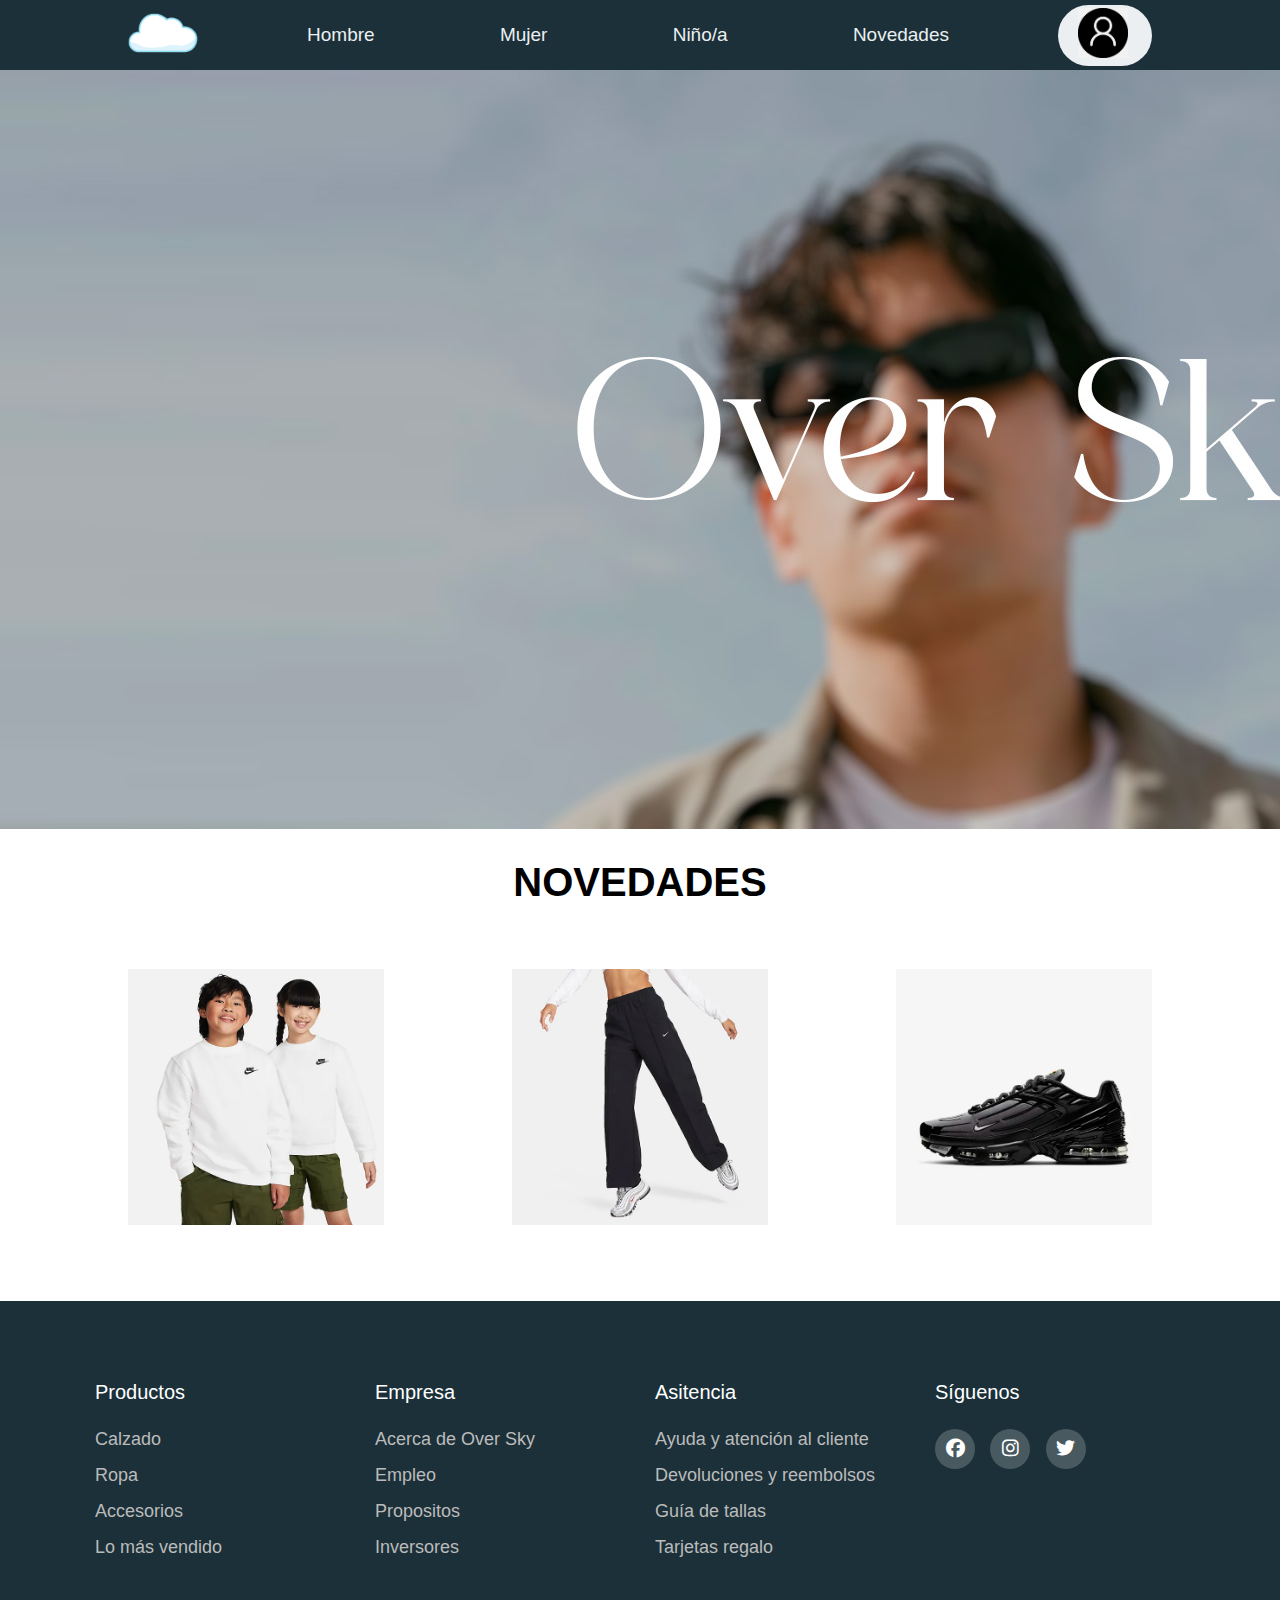
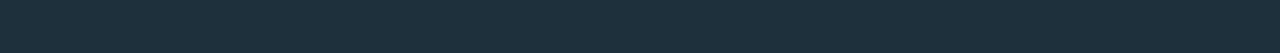
<file: Index/index.html>
<!DOCTYPE html>
<html lang="en">
<head>
    <meta charset="UTF-8">
    <meta name="viewport" content="width=device-width, initial-scale=1.0">
    <link rel="stylesheet" href="../css/estilo.css">
    <link rel="stylesheet" href="https://cdnjs.cloudflare.com/ajax/libs/font-awesome/6.2.1/css/all.min.css">
    <link rel="icon" href="../favicon/FaviconOverSky.png">
    <title>Over Sky ES</title>
</head>
<body>

  <header class="header">
    <div class="logo">
        <a href="../Index/index.html"><img src="../logos/LogoOverSky.png" alt="Logo de la marca"></a>
    </div>
    </div>
    <nav>
       <ul class="nav-links">
            <li><a href="../Index/indexHombre.html">Hombre</a></li>
            <li><a href="../Index/indexMujer.html">Mujer</a></li>
            <li><a href="../Index/indexNiño_a.html">Niño/a</a></li>
            <li><a href="#Novedades">Novedades</a></li>
       </ul>
    </nav>
    <a  class="btn" href="../Index/InicioSesion.html"><img src="../logos/inicio.png"><button></button></a>

    

 





</header>

    
<div class="titulo">
 <img src="../img/Foto1Ropaph.jpg" class="imagen" alt="">

 

</div>
</div>

<div class="novedades" id="Novedades">
  <h1>NOVEDADES</h1>
</div>

<div class="container-items">
<div class="item4">
  <figure>
      <a href="../Index/indexNiño_a.html"><img src="../img/SudaderaNiño_a1.png" class="imagen4" alt="producto"/></a> 
  </figure>
  <div class="info-product">
      
  </div>
</div>

<div class="item5">
  <figure>
       <a href="../Index/indexMujer.html"><img src="../img/PantalonMujer2.png" class="imagen5" alt="producto"/></a>
  </figure>
  <div class="info-product">
      
  </div>
</div>

<div class="item6">
  <figure>
      <a href="../Index/indexHombre.html"><img   src="../img/Zapas3.png" class="imagen6" alt="producto"/></a>
  </figure>
  <div class="info-product">
     
  </div>
</div>



</div>



 <footer class="footer">

    <div class="container">

        <div class="footer-row">

          <div class="footer-links">
            <h4>Productos</h4>
            <ul>
                <li><a href="#">Calzado</a></li>
                <li><a href="#">Ropa</a></li>
                <li><a href="#">Accesorios</a></li>
                <li><a href="#">Lo más vendido</a></li>

            </ul>
          </div>

          <div class="footer-links">
            <h4>Empresa</h4>
            <ul>
                <li><a href="#">Acerca de Over Sky</a></li>
                <li><a href="#">Empleo</a></li>
                <li><a href="#">Propositos</a></li>
                <li><a href="#">Inversores</a></li>
            </ul>
          </div>

          <div class="footer-links">
            <h4>Asitencia</h4>
            <ul>
                <li><a href="#">Ayuda y atención al cliente</a></li>
                <li><a href="#">Devoluciones y reembolsos</a></li>
                <li><a href="#">Guía de tallas</a></li>
                <li><a href="#">Tarjetas regalo</a></li>
            </ul>
          </div>

          <div class="footer-links">
            <h4>Síguenos</h4>
            <div class="social-link">
                <a href="#"><i class="fab fa-facebook"></i></a>
                <a href="#"><i class="fab fa-instagram"></i></a>
                <a href="#"><i class="fab fa-twitter"></i></a>
            </div>
          </div>



        </div>

    </div>
 </footer>

<script src="../js/script.js"></script>
 



    
    
</body>
</html>
</file>
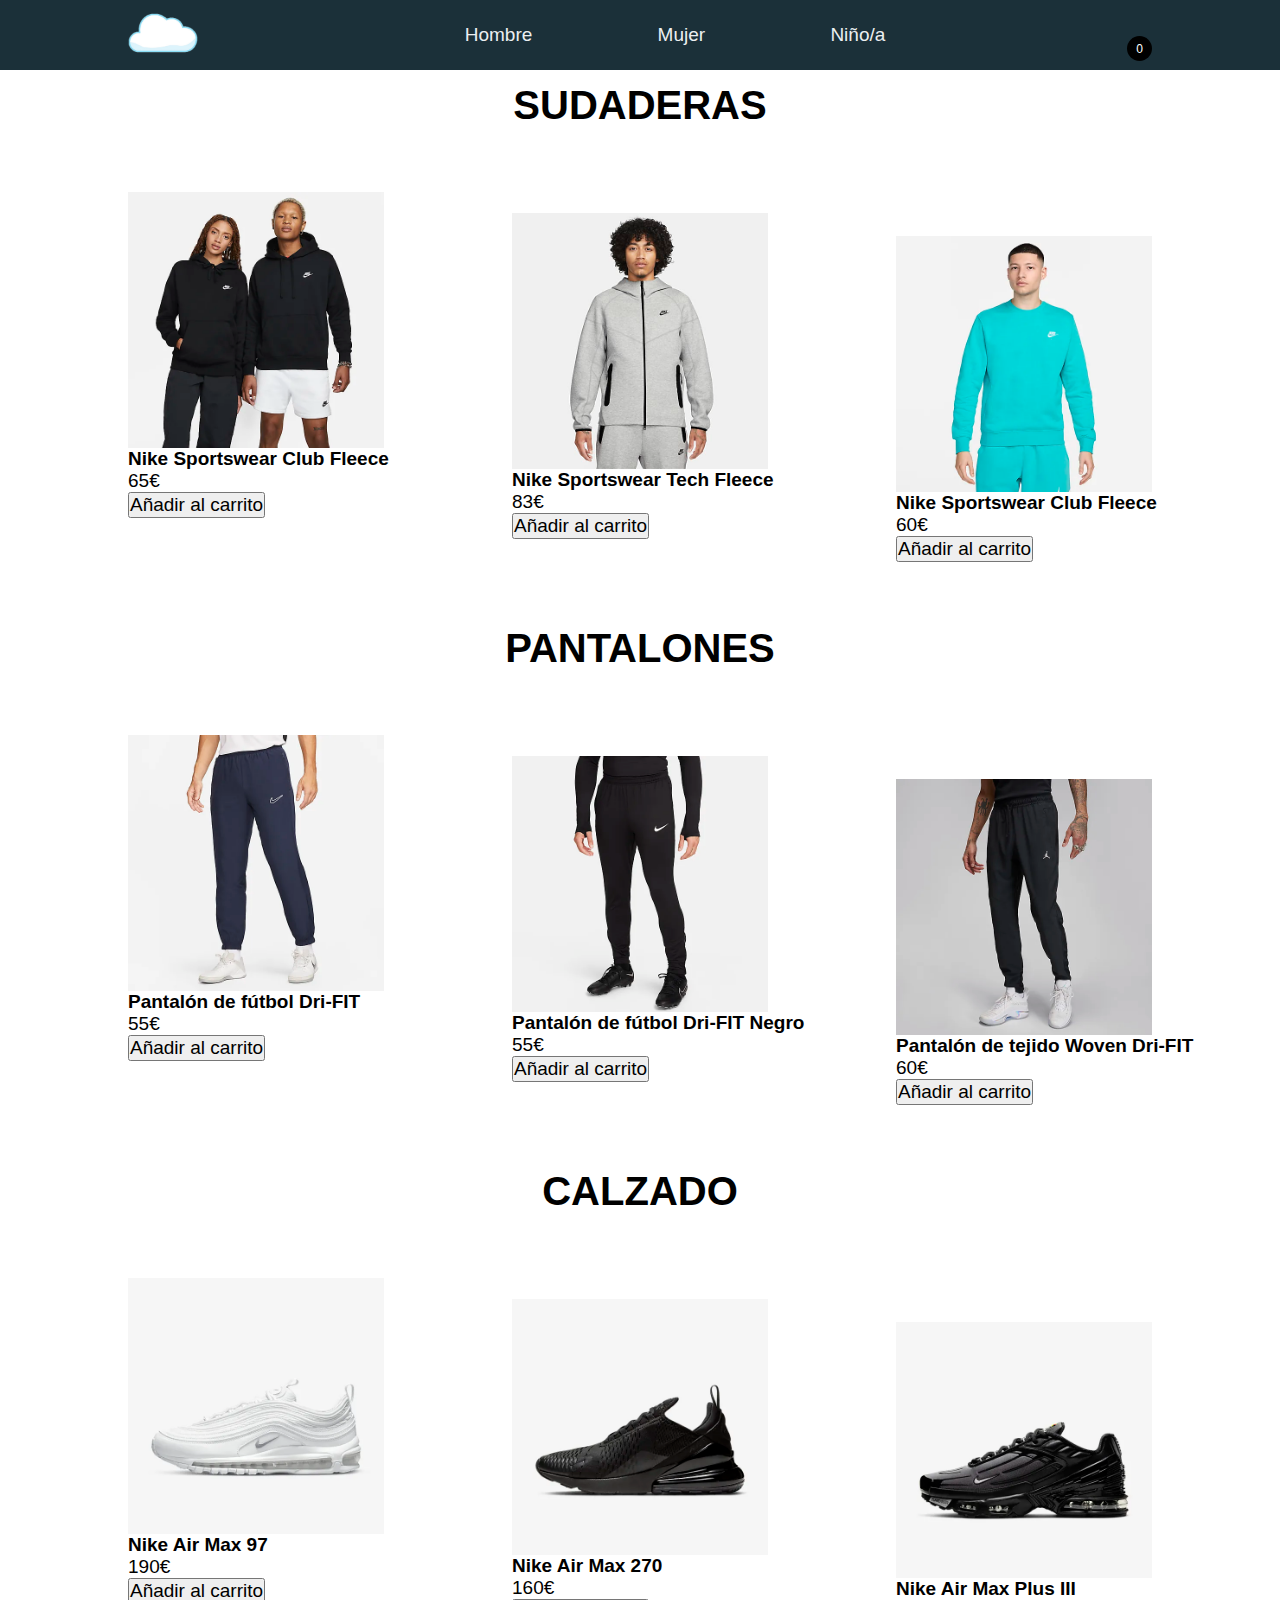
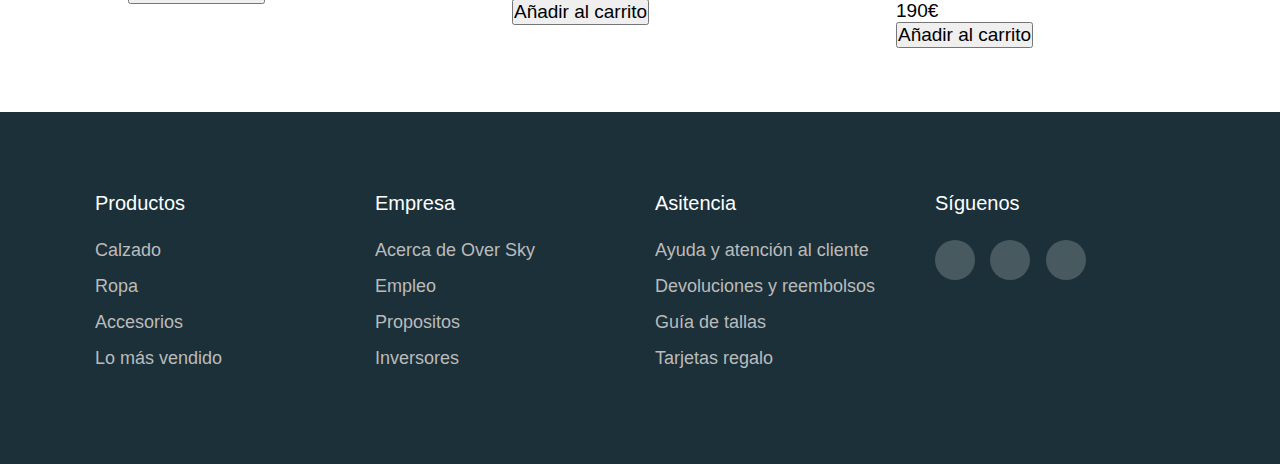
<file: Index/indexHombre.html>
<!DOCTYPE html>
<html lang="en">
<head>
    <meta charset="UTF-8">
    <meta name="viewport" content="width=device-width, initial-scale=1.0">
    <meta http-equiv="X-UA-Compatible" content="IE=edge" />
    <link rel="stylesheet" href="https://cdnjs.cloudflare.com/ajax/libs/font-awesome/6.2.1/css/all.min.css" integrity="sha512-MV7K8+y+gLIBoVD59lQIYicR65iaqukzvf/nwasF0nqhPay5w/9lJmVM2hMDcnK1OnMGCdVK+iQrJ7lzPJQd1w==" crossorigin="anonymous" referrerpolicy="no-referrer" />
    <link rel="stylesheet" href="../css/hombre.css">
    <link rel="icon" href="../favicon/FaviconOverSky.png">
    <title>Over Sky ES</title>
</head>
<body>

    <header class="header">
        <div class="logo">
            <a href="../Index/index.html"><img src="../logos/LogoOverSky.png" alt="Logo de la marca"></a>
        </div>
        </div>
        <nav>
           <ul class="nav-links">
                <li><a href="../Index/indexHombre.html">Hombre</a></li>
                <li><a href="../Index/indexMujer.html">Mujer</a></li>
                <li><a href="../Index/indexNiño_a.html">Niño/a</a></li>
           </ul>

        </nav>
        

        <div class="container-icon">
            <div class="container-cart-icon">
                <svg
                    xmlns="http://www.w3.org/2000/svg"
                    fill="none"
                    viewBox="0 0 24 24"
                    stroke-width="1.5"
                    stroke="currentColor"
                    class="icon-cart"
                >
                    <path
                        stroke-linecap="round"
                        stroke-linejoin="round"
                        d="M15.75 10.5V6a3.75 3.75 0 10-7.5 0v4.5m11.356-1.993l1.263 12c.07.665-.45 1.243-1.119 1.243H4.25a1.125 1.125 0 01-1.12-1.243l1.264-12A1.125 1.125 0 015.513 7.5h12.974c.576 0 1.059.435 1.119 1.007zM8.625 10.5a.375.375 0 11-.75 0 .375.375 0 01.75 0zm7.5 0a.375.375 0 11-.75 0 .375.375 0 01.75 0z"
                    />
                </svg>
                <div class="count-products">
                    <span id="contador-productos">0</span>
                </div>
            </div>

            <div class="container-cart-products hidden-cart">
                <div class="row-product hidden">
                    <div class="cart-product">
                        <div class="info-cart-product">
                            <span class="cantidad-producto-carrito">1</span>
                            <p class="titulo-producto-carrito">Sudadera con capucha</p>
                            <span class="precio-producto-carrito">$80</span>
                        </div>
                        <svg
                            xmlns="http://www.w3.org/2000/svg"
                            fill="none"
                            viewBox="0 0 24 24"
                            stroke-width="1.5"
                            stroke="currentColor"
                            class="icon-close"
                        >
                            <path
                                stroke-linecap="round"
                                stroke-linejoin="round"
                                d="M6 18L18 6M6 6l12 12"
                            />
                        </svg>
                    </div>
                </div>

                <div class="cart-total hidden">
                    <h3>Total:</h3>
                    <span class="total-pagar">$200</span>
                </div>
                <p class="cart-empty">El carrito está vacío</p>
            </div>
        </div>





 </header>

 <div id="general2">
    <h1>SUDADERAS</h1>
 </div>

 <div class="container-items">
    <div class="item">
        <figure>
            <img
                src="../img/Sudadera1.png" class="imagen1" alt="producto"/>
        </figure>
        <div class="info-product">
            <h2>Nike Sportswear Club Fleece</h2>
            <p class="price">65€</p>
            <button class="btn-add-cart">Añadir al carrito</button>
        </div>
    </div>

    <div class="item2">
        <figure>
            <img
                src="../img/Sudadera2.png" class="imagen2" alt="producto"/>
        </figure>
        <div class="info-product">
            <h2>Nike Sportswear Tech Fleece</h2>
            <p class="price">83€</p>
            <button class="btn-add-cart">Añadir al carrito</button>
        </div>
    </div>

    <div class="item3">
        <figure>
            <img
                src="../img/Sudadera3.png" class="imagen3" alt="producto"/>
        </figure>
        <div class="info-product">
            <h2>Nike Sportswear Club Fleece</h2>
            <p class="price">60€</p>
            <button class="btn-add-cart">Añadir al carrito</button>
        </div>
    </div>


    <div id="general3">
        <h1>PANTALONES</h1>
    </div>

    <div class="item4">
        <figure>
            <img
                src="../img/Pantalon1.png" class="imagen4" alt="producto"/>
        </figure>
        <div class="info-product">
            <h2>Pantalón de fútbol Dri-FIT</h2>
            <p class="price">55€</p>
            <button class="btn-add-cart">Añadir al carrito</button>
        </div>
    </div>
    
    <div class="item5">
        <figure>
            <img
                src="../img/Pantalon2.png" class="imagen5" alt="producto"/>
        </figure>
        <div class="info-product">
            <h2>Pantalón de fútbol Dri-FIT Negro</h2>
            <p class="price">55€</p>
            <button class="btn-add-cart">Añadir al carrito</button>
        </div>
    </div>
    
    <div class="item6">
        <figure>
            <img
                src="../img/Pantalon3.png" class="imagen6" alt="producto"/>
        </figure>
        <div class="info-product">
            <h2>Pantalón de tejido Woven Dri-FIT</h2>
            <p class="price">60€</p>
            <button class="btn-add-cart">Añadir al carrito</button>
        </div>
    </div>
    
    <div id="general4">
        <h1>CALZADO</h1>
    </div>

    <div class="item7">
        <figure>
            <img
                src="../img/Zapas1.png" class="imagen7" alt="producto"/>
        </figure>
        <div class="info-product">
            <h2>Nike Air Max 97</h2>
            <p class="price">190€</p>
            <button class="btn-add-cart">Añadir al carrito</button>
        </div>
    </div>

    <div class="item8">
        <figure>
            <img
                src="../img/Zapas2.png" class="imagen8" alt="producto"/>
        </figure>
        <div class="info-product">
            <h2>Nike Air Max 270</h2>
            <p class="price">160€</p>
            <button class="btn-add-cart">Añadir al carrito</button>
        </div>
    </div>

    <div class="item9">
        <figure>
            <img
                src="../img/Zapas3.png" class="imagen9" alt="producto"/>
        </figure>
        <div class="info-product">
            <h2>Nike Air Max Plus III</h2>
            <p class="price">190€</p>
            <button class="btn-add-cart">Añadir al carrito</button>
        </div>
    </div>
</div>


<footer class="footer">

    <div class="container">

        <div class="footer-row">

          <div class="footer-links">
            <h4>Productos</h4>
            <ul>
                <li><a href="#">Calzado</a></li>
                <li><a href="#">Ropa</a></li>
                <li><a href="#">Accesorios</a></li>
                <li><a href="#">Lo más vendido</a></li>

            </ul>
          </div>

          <div class="footer-links">
            <h4>Empresa</h4>
            <ul>
                <li><a href="#">Acerca de Over Sky</a></li>
                <li><a href="#">Empleo</a></li>
                <li><a href="#">Propositos</a></li>
                <li><a href="#">Inversores</a></li>
            </ul>
          </div>

          <div class="footer-links">
            <h4>Asitencia</h4>
            <ul>
                <li><a href="#">Ayuda y atención al cliente</a></li>
                <li><a href="#">Devoluciones y reembolsos</a></li>
                <li><a href="#">Guía de tallas</a></li>
                <li><a href="#">Tarjetas regalo</a></li>
            </ul>
          </div>

          <div class="footer-links">
            <h4>Síguenos</h4>
            <div class="social-link">
                <a href="#"><i class="fab fa-facebook"></i></a>
                <a href="#"><i class="fab fa-instagram"></i></a>
                <a href="#"><i class="fab fa-twitter"></i></a>
            </div>
          </div>



        </div>

    </div>
 </footer>



<script src="../js/script.js"></script>
</body>
</html>
</file>
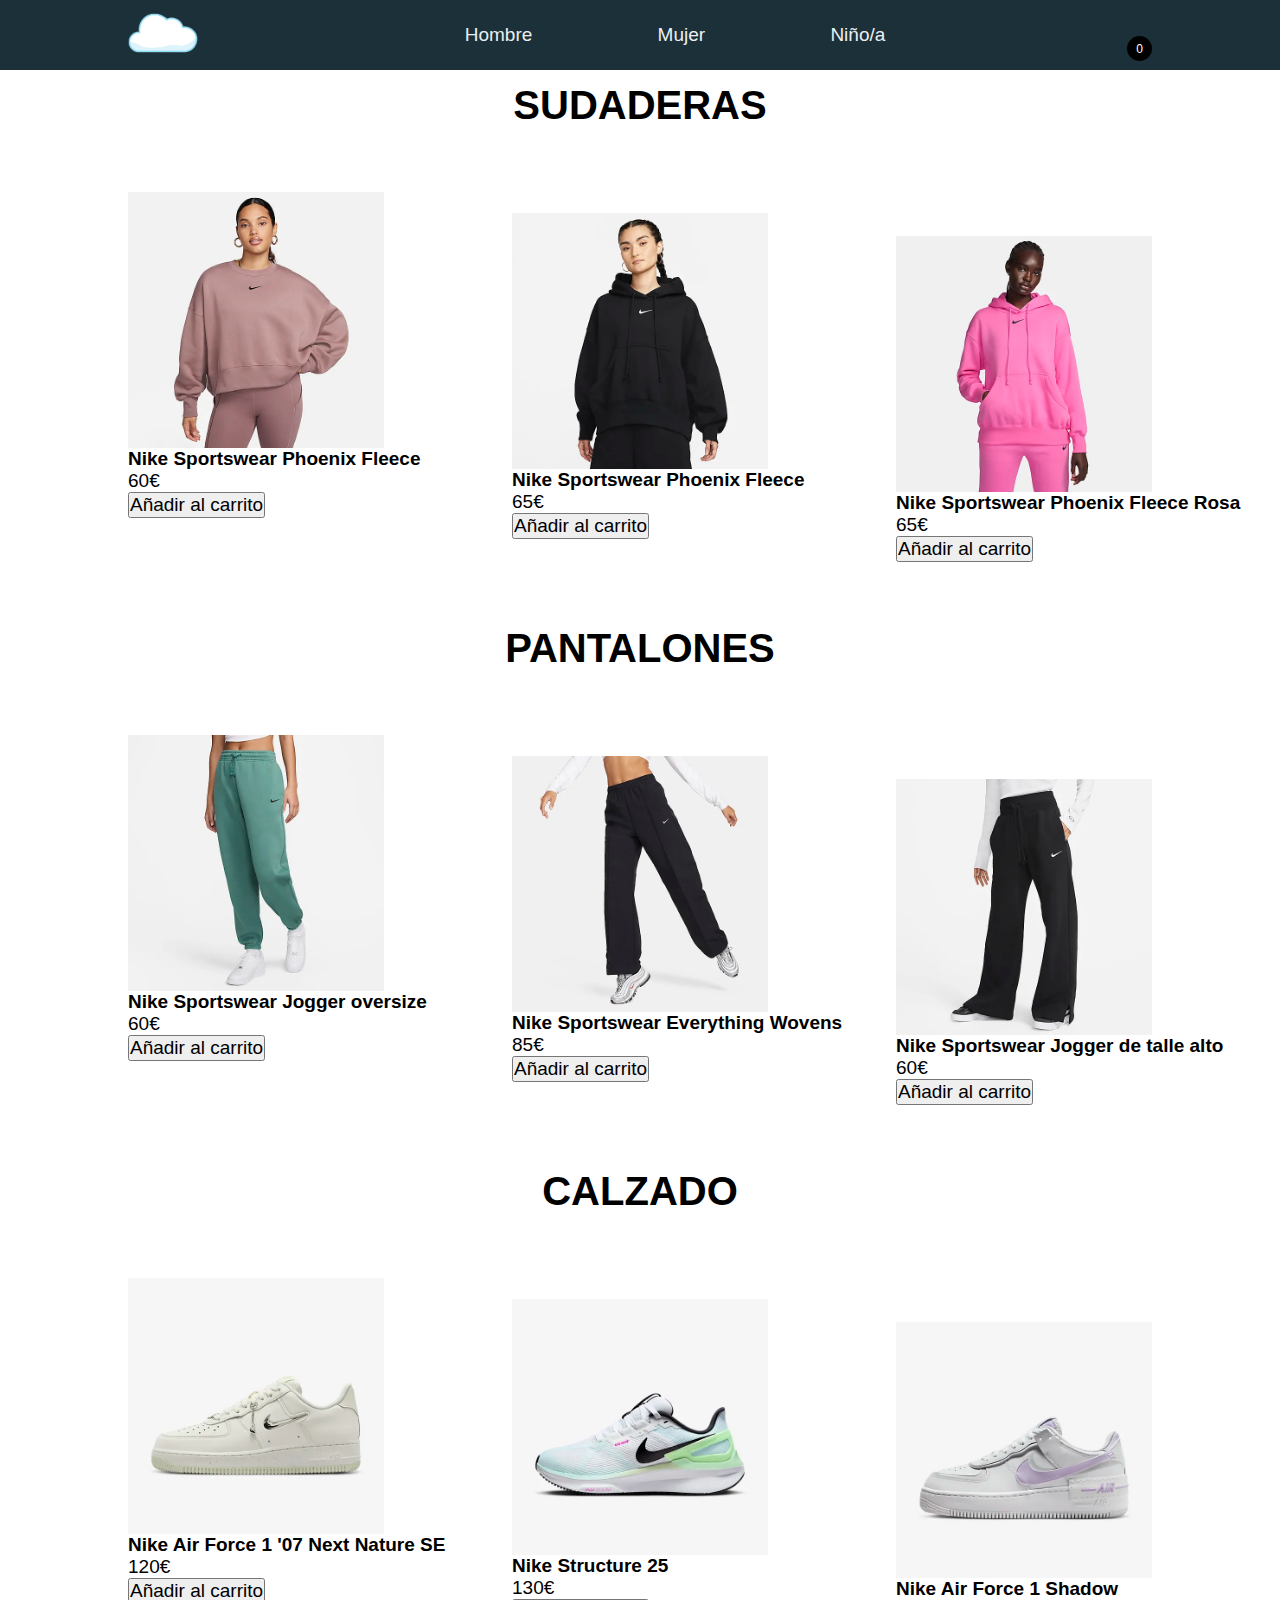
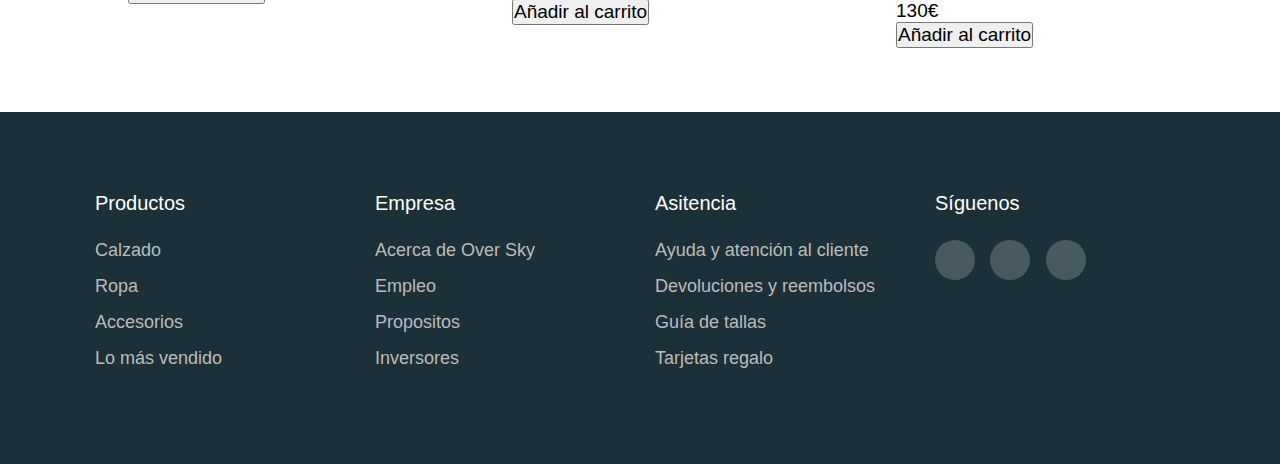
<file: Index/indexMujer.html>
<!DOCTYPE html>
<html lang="en">
<head>
    <meta charset="UTF-8">
    <meta name="viewport" content="width=device-width, initial-scale=1.0">
    <link rel="stylesheet" href="https://cdnjs.cloudflare.com/ajax/libs/font-awesome/6.2.1/css/all.min.css" integrity="sha512-MV7K8+y+gLIBoVD59lQIYicR65iaqukzvf/nwasF0nqhPay5w/9lJmVM2hMDcnK1OnMGCdVK+iQrJ7lzPJQd1w==" crossorigin="anonymous" referrerpolicy="no-referrer" />
    <link rel="stylesheet" href="../css/Mujer.css">
    <link rel="icon" href="../favicon/FaviconOverSky.png">
    <title>Over Sky ES</title>
</head>
<body>

    <header class="header">
        <div class="logo">
            <a href="../Index/index.html"><img src="../logos/LogoOverSky.png" alt="Logo de la marca"></a>
        </div>
        </div>
        <nav>
           <ul class="nav-links">
                <li><a href="../Index/indexHombre.html">Hombre</a></li>
                <li><a href="../Index/indexMujer.html">Mujer</a></li>
                <li><a href="../Index/indexNiño_a.html">Niño/a</a></li>
           </ul>

        </nav>
        

        <div class="container-icon">
            <div class="container-cart-icon">
                <svg
                    xmlns="http://www.w3.org/2000/svg"
                    fill="none"
                    viewBox="0 0 24 24"
                    stroke-width="1.5"
                    stroke="currentColor"
                    class="icon-cart"
                >
                    <path
                        stroke-linecap="round"
                        stroke-linejoin="round"
                        d="M15.75 10.5V6a3.75 3.75 0 10-7.5 0v4.5m11.356-1.993l1.263 12c.07.665-.45 1.243-1.119 1.243H4.25a1.125 1.125 0 01-1.12-1.243l1.264-12A1.125 1.125 0 015.513 7.5h12.974c.576 0 1.059.435 1.119 1.007zM8.625 10.5a.375.375 0 11-.75 0 .375.375 0 01.75 0zm7.5 0a.375.375 0 11-.75 0 .375.375 0 01.75 0z"
                    />
                </svg>
                <div class="count-products">
                    <span id="contador-productos">0</span>
                </div>
            </div>

            <div class="container-cart-products hidden-cart">
                <div class="row-product hidden">
                    <div class="cart-product">
                        <div class="info-cart-product">
                            <span class="cantidad-producto-carrito">1</span>
                            <p class="titulo-producto-carrito">Sudadera con capucha</p>
                            <span class="precio-producto-carrito">$80</span>
                        </div>
                        <svg
                            xmlns="http://www.w3.org/2000/svg"
                            fill="none"
                            viewBox="0 0 24 24"
                            stroke-width="1.5"
                            stroke="currentColor"
                            class="icon-close"
                        >
                            <path
                                stroke-linecap="round"
                                stroke-linejoin="round"
                                d="M6 18L18 6M6 6l12 12"
                            />
                        </svg>
                    </div>
                </div>

                <div class="cart-total hidden">
                    <h3>Total:</h3>
                    <span class="total-pagar">$200</span>
                </div>
                <p class="cart-empty">El carrito está vacío</p>
            </div>
        </div>





 </header>

 <div id="general2">
    <h1>SUDADERAS</h1>
 </div>

 <div class="container-items">
    <div class="item">
        <figure>
            <img
                src="../img/SudaderaMujer1.png" class="imagen1" alt="producto"/>
        </figure>
        <div class="info-product">
            <h2>Nike Sportswear Phoenix Fleece</h2>
            <p class="price">60€</p>
            <button class="btn-add-cart">Añadir al carrito</button>
        </div>
    </div>

    <div class="item2">
        <figure>
            <img
                src="../img/SudaderaMujer2.png" class="imagen2" alt="producto"/>
        </figure>
        <div class="info-product">
            <h2>Nike Sportswear Phoenix Fleece</h2>
            <p class="price">65€</p>
            <button class="btn-add-cart">Añadir al carrito</button>
        </div>
    </div>

    <div class="item3">
        <figure>
            <img
                src="../img/SudaderaMujer3.png" class="imagen3" alt="producto"/>
        </figure>
        <div class="info-product">
            <h2>Nike Sportswear Phoenix Fleece Rosa</h2>
            <p class="price">65€</p>
            <button class="btn-add-cart">Añadir al carrito</button>
        </div>
    </div>


    <div id="general3">
        <h1>PANTALONES</h1>
    </div>

    <div class="item4">
        <figure>
            <img
                src="../img/PantalonMujer1.png" class="imagen4" alt="producto"/>
        </figure>
        <div class="info-product">
            <h2>Nike Sportswear Jogger oversize</h2>
            <p class="price">60€</p>
            <button class="btn-add-cart">Añadir al carrito</button>
        </div>
    </div>
    
    <div class="item5">
        <figure>
            <img
                src="../img/PantalonMujer2.png" class="imagen5" alt="producto"/>
        </figure>
        <div class="info-product">
            <h2>Nike Sportswear Everything Wovens</h2>
            <p class="price">85€</p>
            <button class="btn-add-cart">Añadir al carrito</button>
        </div>
    </div>
    
    <div class="item6">
        <figure>
            <img
                src="../img/PantalonMujer3.png" class="imagen6" alt="producto"/>
        </figure>
        <div class="info-product">
            <h2>Nike Sportswear Jogger de talle alto</h2>
            <p class="price">60€</p>
            <button class="btn-add-cart">Añadir al carrito</button>
        </div>
    </div>
    
    <div id="general4">
        <h1>CALZADO</h1>
    </div>

    <div class="item7">
        <figure>
            <img
                src="../img/ZapaMujer1.png" class="imagen7" alt="producto"/>
        </figure>
        <div class="info-product">
            <h2>Nike Air Force 1 '07 Next Nature SE</h2>
            <p class="price">120€</p>
            <button class="btn-add-cart">Añadir al carrito</button>
        </div>
    </div>

    <div class="item8">
        <figure>
            <img
                src="../img/ZapaMujer2.png" class="imagen8" alt="producto"/>
        </figure>
        <div class="info-product">
            <h2>Nike Structure 25</h2>
            <p class="price">130€</p>
            <button class="btn-add-cart">Añadir al carrito</button>
        </div>
    </div>

    <div class="item9">
        <figure>
            <img
                src="../img/ZapaMujer3.png" class="imagen9" alt="producto"/>
        </figure>
        <div class="info-product">
            <h2>Nike Air Force 1 Shadow</h2>
            <p class="price">130€</p>
            <button class="btn-add-cart">Añadir al carrito</button>
        </div>
    </div>
</div>


<footer class="footer">

    <div class="container">

        <div class="footer-row">

          <div class="footer-links">
            <h4>Productos</h4>
            <ul>
                <li><a href="#">Calzado</a></li>
                <li><a href="#">Ropa</a></li>
                <li><a href="#">Accesorios</a></li>
                <li><a href="#">Lo más vendido</a></li>

            </ul>
          </div>

          <div class="footer-links">
            <h4>Empresa</h4>
            <ul>
                <li><a href="#">Acerca de Over Sky</a></li>
                <li><a href="#">Empleo</a></li>
                <li><a href="#">Propositos</a></li>
                <li><a href="#">Inversores</a></li>
            </ul>
          </div>

          <div class="footer-links">
            <h4>Asitencia</h4>
            <ul>
                <li><a href="#">Ayuda y atención al cliente</a></li>
                <li><a href="#">Devoluciones y reembolsos</a></li>
                <li><a href="#">Guía de tallas</a></li>
                <li><a href="#">Tarjetas regalo</a></li>
            </ul>
          </div>

          <div class="footer-links">
            <h4>Síguenos</h4>
            <div class="social-link">
                <a href="#"><i class="fab fa-facebook"></i></a>
                <a href="#"><i class="fab fa-instagram"></i></a>
                <a href="#"><i class="fab fa-twitter"></i></a>
            </div>
          </div>



        </div>

    </div>
 </footer>



<script src="../js/script.js"></script>

    
    
</body>
</html>
</file>
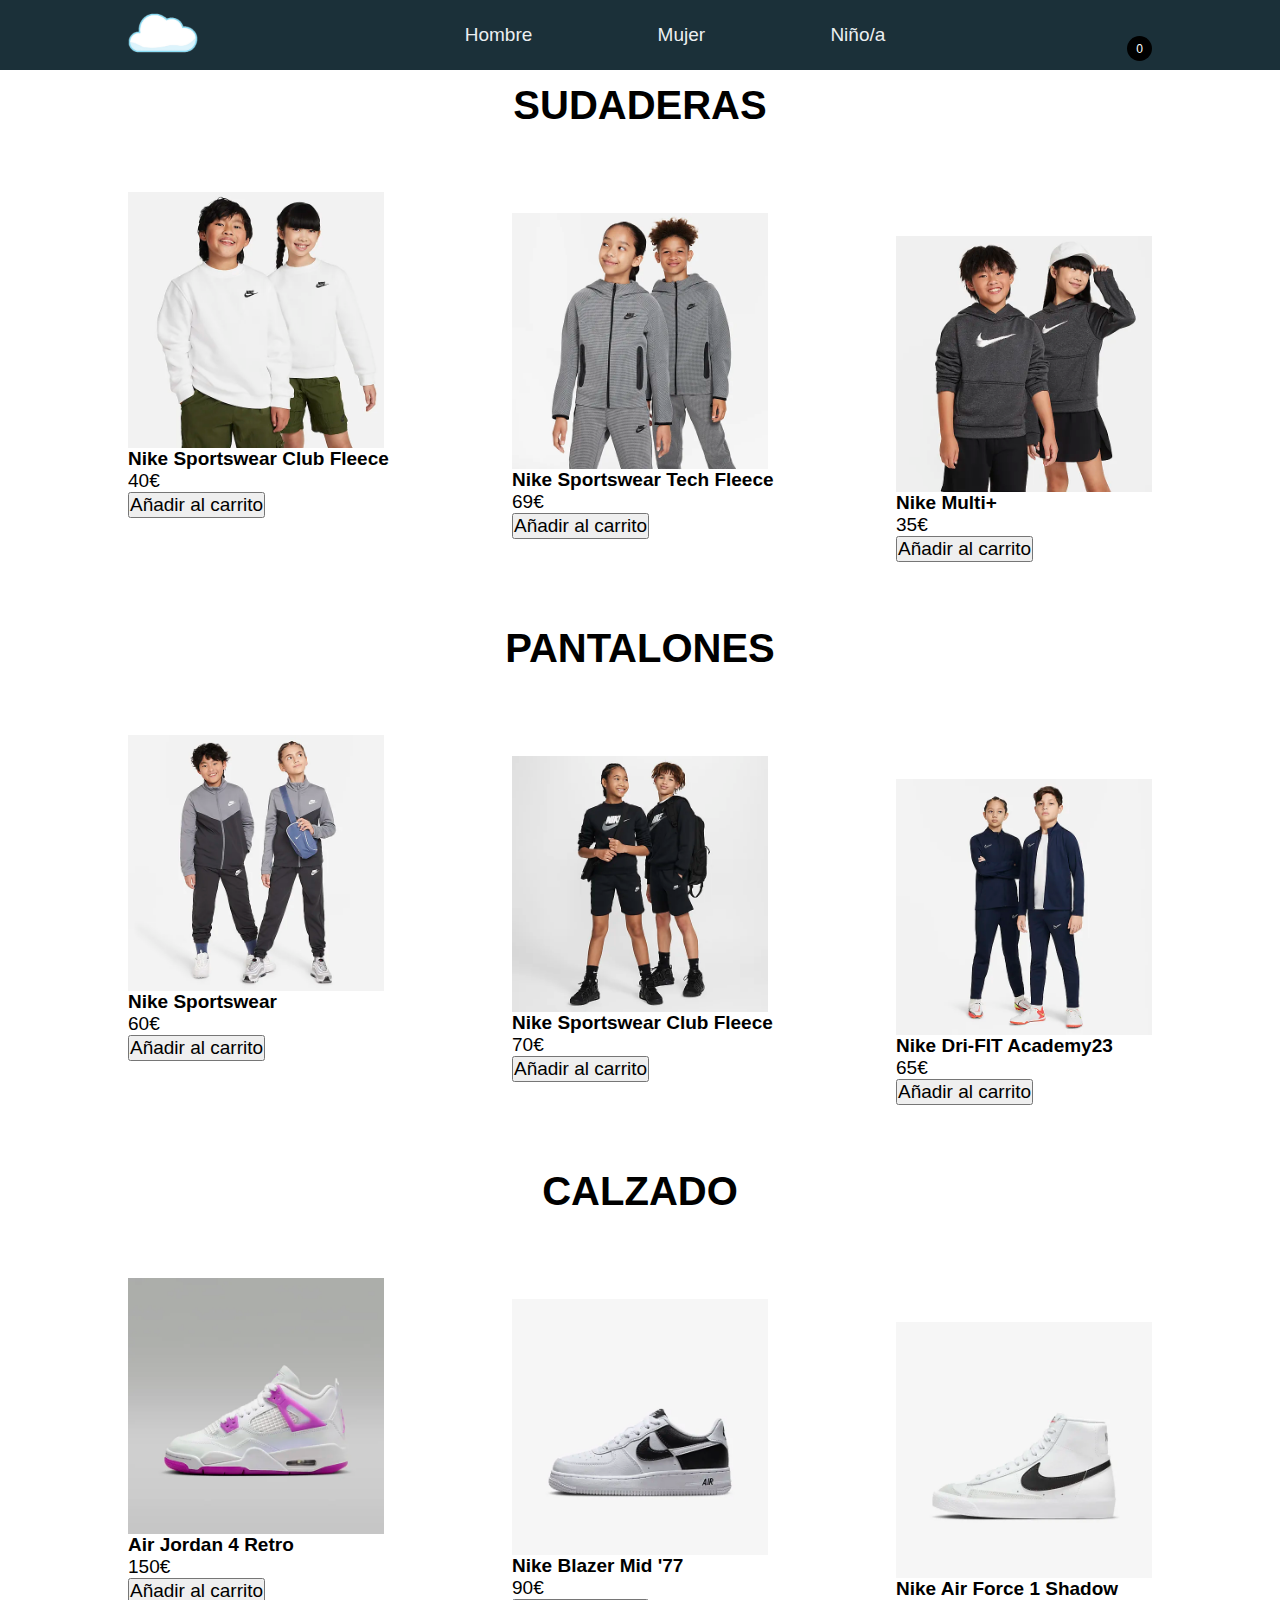
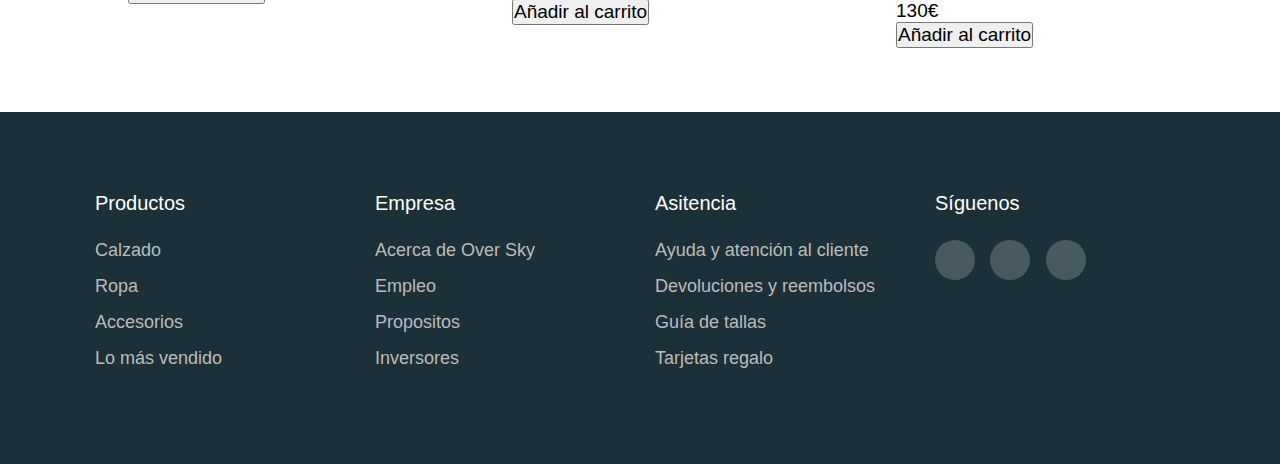
<file: Index/indexNiño_a.html>
<!DOCTYPE html>
<html lang="en">
<head>
    <meta charset="UTF-8">
    <meta name="viewport" content="width=device-width, initial-scale=1.0">
    <link rel="stylesheet" href="https://cdnjs.cloudflare.com/ajax/libs/font-awesome/6.2.1/css/all.min.css" integrity="sha512-MV7K8+y+gLIBoVD59lQIYicR65iaqukzvf/nwasF0nqhPay5w/9lJmVM2hMDcnK1OnMGCdVK+iQrJ7lzPJQd1w==" crossorigin="anonymous" referrerpolicy="no-referrer" />
    <link rel="stylesheet" href="../css/Niño_a.css">
    <link rel="icon" href="../favicon/FaviconOverSky.png">
    <title>Over Sky ES</title>
</head>
<body>

    <header class="header">
        <div class="logo">
            <a href="../Index/index.html"><img src="../logos/LogoOverSky.png" alt="Logo de la marca"></a>
        </div>
        </div>
        <nav>
           <ul class="nav-links">
                <li><a href="../Index/indexHombre.html">Hombre</a></li>
                <li><a href="../Index/indexMujer.html">Mujer</a></li>
                <li><a href="../Index/indexNiño_a.html">Niño/a</a></li>
           </ul>

        </nav>
        

        <div class="container-icon">
            <div class="container-cart-icon">
                <svg
                    xmlns="http://www.w3.org/2000/svg"
                    fill="none"
                    viewBox="0 0 24 24"
                    stroke-width="1.5"
                    stroke="currentColor"
                    class="icon-cart"
                >
                    <path
                        stroke-linecap="round"
                        stroke-linejoin="round"
                        d="M15.75 10.5V6a3.75 3.75 0 10-7.5 0v4.5m11.356-1.993l1.263 12c.07.665-.45 1.243-1.119 1.243H4.25a1.125 1.125 0 01-1.12-1.243l1.264-12A1.125 1.125 0 015.513 7.5h12.974c.576 0 1.059.435 1.119 1.007zM8.625 10.5a.375.375 0 11-.75 0 .375.375 0 01.75 0zm7.5 0a.375.375 0 11-.75 0 .375.375 0 01.75 0z"
                    />
                </svg>
                <div class="count-products">
                    <span id="contador-productos">0</span>
                </div>
            </div>

            <div class="container-cart-products hidden-cart">
                <div class="row-product hidden">
                    <div class="cart-product">
                        <div class="info-cart-product">
                            <span class="cantidad-producto-carrito">1</span>
                            <p class="titulo-producto-carrito">Sudadera con capucha</p>
                            <span class="precio-producto-carrito">$80</span>
                        </div>
                        <svg
                            xmlns="http://www.w3.org/2000/svg"
                            fill="none"
                            viewBox="0 0 24 24"
                            stroke-width="1.5"
                            stroke="currentColor"
                            class="icon-close"
                        >
                            <path
                                stroke-linecap="round"
                                stroke-linejoin="round"
                                d="M6 18L18 6M6 6l12 12"
                            />
                        </svg>
                    </div>
                </div>

                <div class="cart-total hidden">
                    <h3>Total:</h3>
                    <span class="total-pagar">$200</span>
                </div>
                <p class="cart-empty">El carrito está vacío</p>
            </div>
        </div>





 </header>

 <div id="general2">
    <h1>SUDADERAS</h1>
 </div>

 <div class="container-items">
    <div class="item">
        <figure>
            <img
                src="../img/SudaderaNiño_a1.png" class="imagen1" alt="producto"/>
        </figure>
        <div class="info-product">
            <h2>Nike Sportswear Club Fleece</h2>
            <p class="price">40€</p>
            <button class="btn-add-cart">Añadir al carrito</button>
        </div>
    </div>

    <div class="item2">
        <figure>
            <img
                src="../img/SudaderaNiño_a2.png" class="imagen2" alt="producto"/>
        </figure>
        <div class="info-product">
            <h2>Nike Sportswear Tech Fleece</h2>
            <p class="price">69€</p>
            <button class="btn-add-cart">Añadir al carrito</button>
        </div>
    </div>

    <div class="item3">
        <figure>
            <img
                src="../img/SudaderaNiño_a3.png" class="imagen3" alt="producto"/>
        </figure>
        <div class="info-product">
            <h2>Nike Multi+</h2>
            <p class="price">35€</p>
            <button class="btn-add-cart">Añadir al carrito</button>
        </div>
    </div>


    <div id="general3">
        <h1>PANTALONES</h1>
    </div>

    <div class="item4">
        <figure>
            <img
                src="../img/PantalonNiño_a1.png" class="imagen4" alt="producto"/>
        </figure>
        <div class="info-product">
            <h2>Nike Sportswear</h2>
            <p class="price">60€</p>
            <button class="btn-add-cart">Añadir al carrito</button>
        </div>
    </div>
    
    <div class="item5">
        <figure>
            <img
                src="../img/PantalonNiño_a2.png" class="imagen5" alt="producto"/>
        </figure>
        <div class="info-product">
            <h2>Nike Sportswear Club Fleece</h2>
            <p class="price">70€</p>
            <button class="btn-add-cart">Añadir al carrito</button>
        </div>
    </div>
    
    <div class="item6">
        <figure>
            <img
                src="../img/PantalonNiño_a3.png" class="imagen6" alt="producto"/>
        </figure>
        <div class="info-product">
            <h2>Nike Dri-FIT Academy23</h2>
            <p class="price">65€</p>
            <button class="btn-add-cart">Añadir al carrito</button>
        </div>
    </div>
    
    <div id="general4">
        <h1>CALZADO</h1>
    </div>

    <div class="item7">
        <figure>
            <img
                src="../img/ZapaNiño_a1.png" class="imagen7" alt="producto"/>
        </figure>
        <div class="info-product">
            <h2>Air Jordan 4 Retro</h2>
            <p class="price">150€</p>
            <button class="btn-add-cart">Añadir al carrito</button>
        </div>
    </div>

    <div class="item8">
        <figure>
            <img
                src="../img/ZapaNiño_a2.png" class="imagen8" alt="producto"/>
        </figure>
        <div class="info-product">
            <h2>Nike Blazer Mid '77</h2>
            <p class="price">90€</p>
            <button class="btn-add-cart">Añadir al carrito</button>
        </div>
    </div>

    <div class="item9">
        <figure>
            <img
                src="../img/ZapaNiño_a3.png" class="imagen9" alt="producto"/>
        </figure>
        <div class="info-product">
            <h2>Nike Air Force 1 Shadow</h2>
            <p class="price">130€</p>
            <button class="btn-add-cart">Añadir al carrito</button>
        </div>
    </div>
</div>


<footer class="footer">

    <div class="container">

        <div class="footer-row">

          <div class="footer-links">
            <h4>Productos</h4>
            <ul>
                <li><a href="#">Calzado</a></li>
                <li><a href="#">Ropa</a></li>
                <li><a href="#">Accesorios</a></li>
                <li><a href="#">Lo más vendido</a></li>

            </ul>
          </div>

          <div class="footer-links">
            <h4>Empresa</h4>
            <ul>
                <li><a href="#">Acerca de Over Sky</a></li>
                <li><a href="#">Empleo</a></li>
                <li><a href="#">Propositos</a></li>
                <li><a href="#">Inversores</a></li>
            </ul>
          </div>

          <div class="footer-links">
            <h4>Asitencia</h4>
            <ul>
                <li><a href="#">Ayuda y atención al cliente</a></li>
                <li><a href="#">Devoluciones y reembolsos</a></li>
                <li><a href="#">Guía de tallas</a></li>
                <li><a href="#">Tarjetas regalo</a></li>
            </ul>
          </div>

          <div class="footer-links">
            <h4>Síguenos</h4>
            <div class="social-link">
                <a href="#"><i class="fab fa-facebook"></i></a>
                <a href="#"><i class="fab fa-instagram"></i></a>
                <a href="#"><i class="fab fa-twitter"></i></a>
            </div>
          </div>



        </div>

    </div>
 </footer>



<script src="../js/script.js"></script>

    
    
</body>
</html>
</file>
<file: css/estilo.css>
*{
    box-sizing: border-box;
    margin: 0;
    padding: 0;
    font-family: 'Nunito', sans-serif;
    font-size: 19px;
}



body{
    background-color: #FFFFFF;
}

.header{
    background-color: #1b3039;
    display: flex;
    justify-content: space-between;
    align-items: center;
    height: 70px;
    padding: 5px 10%;
}

.header .logo{
    cursor: pointer;
}

.header .logo img{
    height: 70px;
    width: auto;
    transition: all 0.3s;
}

.header .logo img:hover{
    transform: scale(1.2);
}

.header .nav-links{
    list-style: none;
}

.header .nav-links li{
    display: inline-block;
    padding: 0 60px;    
}

.header .nav-links li:hover{
    transform: scale(1.1);
}

.header .nav-links a{
    font-size: 700;
    color: #eceff1;
    text-decoration: none;    
}

.header .nav-links li a:hover{
    color: #FFFFFF;
}

.container-icon{
    position: relative;
}

.count-products{
    position: absolute;
    top: 55%;
    right: 0;

    background-color: #000;
    color: #fff;
    width: 25px;
    height: 25px;

    display: flex;
    justify-content: center;
    align-items: center;
    border-radius: 50%;
}

#contador-productos{
    font-size: 12px;
}

.container-cart-products{
    position: absolute;
    top: 50px;
    right: 0;

    background-color: #fff;
    width: 400px;
    z-index: 1;
    box-shadow: 0 10px 20px rgba(0, 0, 0, 0.20);
    border-radius: 10px;
    
}






.cart-product{
    display: flex;
    align-items: center;
    justify-content: space-between;
    padding: 30px;

    border-bottom: 1px solid rgba(0, 0, 0, 0.20);

}

.info-cart-product{
    display: flex;
    justify-content: space-between;
    flex: 0.8;
}

.titulo-producto-carrito{
    font-size: 20px;
}

.precio-producto-carrito{
    font-weight: 700;
    font-size: 20px;
    margin-left: 10px;
}

.cantidad-producto-carrito{
    font-weight: 400;
    font-size: 20px;
}

.icon-close{
    width: 25px;
    height: 25px;
}

.icon-close:hover{
    stroke: red;
    cursor: pointer;
}

.cart-total{
    display: flex;
    justify-content: center;
    align-items: center;
    padding: 20px 0;
    gap: 20px;
}

.cart-total h3{
    font-size: 20px;
    font-weight: 700;
}

.total-pagar{
    font-size: 20px;
    font-weight: 900;
}

.hidden-cart{
    display: none;
}
























.header .btn{
    font-weight: 700;
    color: #1b3039;
    padding: 3px 20px;
    background: #eceff1;
    border: none;
    border-radius: 100px;
    cursor: pointer;
    transition: all 0.3s ease 0s;

}


.header .btn img{
    height: 50px;
    width: auto;
    transition: all 0.3s;
}

.header .btn button:hover{
    background-color: #e2f1f8;
    color: #ffbc0e;
    transform: scale(1.1);
}




.div .titulo img{
    margin: auto;
}

div#general{
    width: 1920px;
    height: 50px;
    background-color: #1b3039;
}

div#general2 h1{
    text-align: center;
    margin-top: 2%;
    font-size: 40px;
    color: black;
}

.novedades h1{
    text-align: center;
    font-size: 40px;
    margin-top: 2%;
}


.container-items .imagen4{
    display: flex;
    margin-top: 5%;
    margin-left: 10%;
    width: 20%;
    height: 12%; 
}

.container-items .imagen5{
    display: flex;
    margin-left: 40%;
    margin-top: -20%;
    width: 20%;
    height: 12%;
}

.container-items .imagen6{
    display: flex;
    margin-left: 70%;
    margin-top: -20%;
    width: 20%;
    height: 12%;
}





.link-1{
    color: black;
    text-decoration: none;  
}

.link-2{
    color: black;
    text-decoration: none;  
  }

.link-3{
    color: black;
    text-decoration: none;  
  }

.footer ul{
    list-style-type: none;
}
.container{
    max-width: 1200px;
    margin: 0 auto;
}

.footer {
    background-color: #1b3039;
    padding: 80px;
    margin-top: 6%;
}

.footer-row{
    display: flex;
    flex-wrap: wrap;
}

.footer-links{
    width: 25%;
    padding: 0 15px;
}

.footer-links h4{
    font-size: 20px;
    color: white;
    margin-bottom: 25px;
    font-weight: 500;
}

.footer-links ul li a{
    font-size: 18px;
    text-decoration: none;
    color: #BBBBBB;
    display: block;
    margin-bottom: 15px;
    transition: all .3s ease;
}

.footer.links ul li a:hover{
    color: #FFFFFF;
    padding-left: 6px;
}

.social-link a{
    display: inline-block;
    min-height: 40px;
    width: 40px;
    background-color: rgba(255, 255, 255, 0.2);
    margin: 0 10px 10px 0;
    text-align: center;
    line-height: 40px;
    border-radius: 50%;
    color: #FFFFFF;
    transition: all .5s ease;
}

.social-link a:hover{
    background-color: #00C3FF;
}

@media(max-width:991px){
    .footer-row{
        text-align: center;
    }

    .footer-links{
        width: 100%;
        margin-bottom: 30px;
    }
}
</file>
<file: css/hombre.css>
*{
    box-sizing: border-box;
    margin: 0;
    padding: 0;
    font-family: 'Nunito', sans-serif;
    font-size: 19px;
}



body{
    background-color: #FFFFFF;
}

.header{
    background-color: #1b3039;
    display: flex;
    justify-content: space-between;
    align-items: center;
    height: 70px;
    padding: 5px 10%;
}

.header .logo{
    cursor: pointer;
}

.header .logo img{
    height: 70px;
    width: auto;
    transition: all 0.3s;
}

.header .logo img:hover{
    transform: scale(1.2);
}

.header .nav-links{
    list-style: none;
}

.header .nav-links li{
    display: inline-block;
    padding: 0 60px;    
}

.header .nav-links li:hover{
    transform: scale(1.1);
}

.header .nav-links a{
    font-size: 700;
    color: #eceff1;
    text-decoration: none;    
}

.header .nav-links li a:hover{
    color: #FFFFFF;
}






.container-icon{
    position: relative;
}

.count-products{
    position: absolute;
    top: 55%;
    right: 0;

    background-color: #000;
    color: #fff;
    width: 25px;
    height: 25px;

    display: flex;
    justify-content: center;
    align-items: center;
    border-radius: 50%;
}

#contador-productos{
    font-size: 12px;
}

.container-cart-products{
    position: absolute;
    top: 50px;
    right: 0;

    background-color: #fff;
    width: 400px;
    z-index: 1;
    box-shadow: 0 10px 20px rgba(0, 0, 0, 0.20);
    border-radius: 10px;
    
}




.cart-product{
    display: flex;
    align-items: center;
    justify-content: space-between;
    padding: 30px;

    border-bottom: 1px solid rgba(0, 0, 0, 0.20);

}

.info-cart-product{
    display: flex;
    justify-content: space-between;
    flex: 0.8;
}

.titulo-producto-carrito{
    font-size: 20px;
}

.precio-producto-carrito{
    font-weight: 700;
    font-size: 20px;
    margin-left: 10px;
}

.cantidad-producto-carrito{
    font-weight: 400;
    font-size: 20px;
}

.icon-close{
    width: 25px;
    height: 25px;
}

.icon-close:hover{
    stroke: red;
    cursor: pointer;
}

.cart-total{
    display: flex;
    justify-content: center;
    align-items: center;
    padding: 20px 0;
    gap: 20px;
}

.cart-total h3{
    font-size: 20px;
    font-weight: 700;
}

.total-pagar{
    font-size: 20px;
    font-weight: 900;
}

.hidden-cart{
    display: none;
}




#general2 h1{
    text-align: center;
    font-size: 40px;
    margin-top: 1%;
}



.container-items .imagen1{
    display: flex;
    margin-top: 5%;
    margin-left: 10%;
    width: 20%;
    height: 12%; 
}

.container-items .imagen2{
    display: flex;
    margin-left: 40%;
    margin-top: -23.8%;
    width: 20%;
    height: 12%;

}

.container-items .imagen3{
    display: flex;
    margin-left: 70%;
    margin-top: -23.7%;
    width: 20%;
    height: 12%;
}

.item .info-product h2{
    display: flex;
    margin-left: 10%;
}

.item .info-product p{
    display: flex;
    margin-left: 10%;
}

.item .info-product .btn-add-cart{
    display: flex;
    margin-left: 10%;
}

.item2 .info-product h2{
    display: flex;
    margin-left: 40%;
}

.item2 .info-product p{
    display: flex;
    margin-left: 40%;
}

.item2 .info-product .btn-add-cart{
    display: flex;
    margin-left: 40%;
}

.item3 .info-product h2{
    display: flex;
    margin-left: 70%;
}

.item3 .info-product p{
    display: flex;
    margin-left: 70%
}

.item3 .info-product .btn-add-cart{
    display: flex;
    margin-left: 70%
}

#general3 h1{
    text-align: center;
    margin-top: 5%;
    font-size: 40px;
}

.container-items .imagen4{
    display: flex;
    margin-top: 5%;
    margin-left: 10%;
    width: 20%;
    height: 12%; 
}

.item4 .info-product h2{
    display: flex;
    margin-left: 10%;
}

.item4 .info-product p{
    display: flex;
    margin-left: 10%;
}

.item4 .info-product .btn-add-cart{
    display: flex;
    margin-left: 10%;
}

.container-items .imagen5{
    display: flex;
    margin-left: 40%;
    margin-top: -23.8%;
    width: 20%;
    height: 12%;
}

.item5 .info-product h2{
    display: flex;
    margin-left: 40%;
}

.item5 .info-product p{
    display: flex;
    margin-left: 40%;
}

.item5 .info-product .btn-add-cart{
    display: flex;
    margin-left: 40%;
}

.container-items .imagen6{
    display: flex;
    margin-left: 70%;
    margin-top: -23.7%;
    width: 20%;
    height: 12%;
}

.item6 .info-product h2{
    display: flex;
    margin-left: 70%;
}

.item6 .info-product p{
    display: flex;
    margin-left: 70%
}

.item6 .info-product .btn-add-cart{
    display: flex;
    margin-left: 70%
}

#general4 h1{
    text-align: center;
    margin-top: 5%;
    font-size: 40px;
}

.container-items .imagen7{
    display: flex;
    margin-top: 5%;
    margin-left: 10%;
    width: 20%;
    height: 12%; 
}

.item7 .info-product h2{
    display: flex;
    margin-left: 10%;
}

.item7 .info-product p{
    display: flex;
    margin-left: 10%;
}

.item7 .info-product .btn-add-cart{
    display: flex;
    margin-left: 10%;
}

.container-items .imagen8{
    display: flex;
    margin-left: 40%;
    margin-top: -23.8%;
    width: 20%;
    height: 12%;
}

.item8 .info-product h2{
    display: flex;
    margin-left: 40%;
}

.item8 .info-product p{
    display: flex;
    margin-left: 40%;
}

.item8 .info-product .btn-add-cart{
    display: flex;
    margin-left: 40%;
}


.container-items .imagen9{
    display: flex;
    margin-left: 70%;
    margin-top: -23.7%;
    width: 20%;
    height: 12%;
}

.item9 .info-product h2{
    display: flex;
    margin-left: 70%;
}

.item9 .info-product p{
    display: flex;
    margin-left: 70%
}

.item9 .info-product .btn-add-cart{
    display: flex;
    margin-left: 70%
}

.footer ul{
    list-style-type: none;
}
.container{
    max-width: 1200px;
    margin: 0 auto;
}

.footer {
    background-color: #1b3039;
    padding: 80px;
    margin-top: 5%;
}

.footer-row{
    display: flex;
    flex-wrap: wrap;
}

.footer-links{
    width: 25%;
    padding: 0 15px;
}

.footer-links h4{
    font-size: 20px;
    color: white;
    margin-bottom: 25px;
    font-weight: 500;
}

.footer-links ul li a{
    font-size: 18px;
    text-decoration: none;
    color: #BBBBBB;
    display: block;
    margin-bottom: 15px;
    transition: all .3s ease;
}

.footer.links ul li a:hover{
    color: #FFFFFF;
    padding-left: 6px;
}

.social-link a{
    display: inline-block;
    min-height: 40px;
    width: 40px;
    background-color: rgba(255, 255, 255, 0.2);
    margin: 0 10px 10px 0;
    text-align: center;
    line-height: 40px;
    border-radius: 50%;
    color: #FFFFFF;
    transition: all .5s ease;
}

.social-link a:hover{
    background-color: #00C3FF;
}

@media(max-width:991px){
    .footer-row{
        text-align: center;
    }

    .footer-links{
        width: 100%;
        margin-bottom: 30px;
    }
}
</file>
<file: css/Mujer.css>
*{
    box-sizing: border-box;
    margin: 0;
    padding: 0;
    font-family: 'Nunito', sans-serif;
    font-size: 19px;
}



body{
    background-color: #FFFFFF;
}

.header{
    background-color: #1b3039;
    display: flex;
    justify-content: space-between;
    align-items: center;
    height: 70px;
    padding: 5px 10%;
}

.header .logo{
    cursor: pointer;
}

.header .logo img{
    height: 70px;
    width: auto;
    transition: all 0.3s;
}

.header .logo img:hover{
    transform: scale(1.2);
}

.header .nav-links{
    list-style: none;
}

.header .nav-links li{
    display: inline-block;
    padding: 0 60px;    
}

.header .nav-links li:hover{
    transform: scale(1.1);
}

.header .nav-links a{
    font-size: 700;
    color: #eceff1;
    text-decoration: none;    
}

.header .nav-links li a:hover{
    color: #FFFFFF;
}






.container-icon{
    position: relative;
}

.count-products{
    position: absolute;
    top: 55%;
    right: 0;

    background-color: #000;
    color: #fff;
    width: 25px;
    height: 25px;

    display: flex;
    justify-content: center;
    align-items: center;
    border-radius: 50%;
}

#contador-productos{
    font-size: 12px;
}

.container-cart-products{
    position: absolute;
    top: 50px;
    right: 0;

    background-color: #fff;
    width: 400px;
    z-index: 1;
    box-shadow: 0 10px 20px rgba(0, 0, 0, 0.20);
    border-radius: 10px;
    
}




.cart-product{
    display: flex;
    align-items: center;
    justify-content: space-between;
    padding: 30px;

    border-bottom: 1px solid rgba(0, 0, 0, 0.20);

}

.info-cart-product{
    display: flex;
    justify-content: space-between;
    flex: 0.8;
}

.titulo-producto-carrito{
    font-size: 20px;
}

.precio-producto-carrito{
    font-weight: 700;
    font-size: 20px;
    margin-left: 10px;
}

.cantidad-producto-carrito{
    font-weight: 400;
    font-size: 20px;
}

.icon-close{
    width: 25px;
    height: 25px;
}

.icon-close:hover{
    stroke: red;
    cursor: pointer;
}

.cart-total{
    display: flex;
    justify-content: center;
    align-items: center;
    padding: 20px 0;
    gap: 20px;
}

.cart-total h3{
    font-size: 20px;
    font-weight: 700;
}

.total-pagar{
    font-size: 20px;
    font-weight: 900;
}

.hidden-cart{
    display: none;
}




#general2 h1{
    text-align: center;
    font-size: 40px;
    margin-top: 1%;
}



.container-items .imagen1{
    display: flex;
    margin-top: 5%;
    margin-left: 10%;
    width: 20%;
    height: 12%; 
}

.container-items .imagen2{
    display: flex;
    margin-left: 40%;
    margin-top: -23.8%;
    width: 20%;
    height: 12%;

}

.container-items .imagen3{
    display: flex;
    margin-left: 70%;
    margin-top: -23.7%;
    width: 20%;
    height: 12%;
}

.item .info-product h2{
    display: flex;
    margin-left: 10%;
}

.item .info-product p{
    display: flex;
    margin-left: 10%;
}

.item .info-product .btn-add-cart{
    display: flex;
    margin-left: 10%;
}

.item2 .info-product h2{
    display: flex;
    margin-left: 40%;
}

.item2 .info-product p{
    display: flex;
    margin-left: 40%;
}

.item2 .info-product .btn-add-cart{
    display: flex;
    margin-left: 40%;
}

.item3 .info-product h2{
    display: flex;
    margin-left: 70%;
}

.item3 .info-product p{
    display: flex;
    margin-left: 70%
}

.item3 .info-product .btn-add-cart{
    display: flex;
    margin-left: 70%
}

#general3 h1{
    text-align: center;
    margin-top: 5%;
    font-size: 40px;
}

.container-items .imagen4{
    display: flex;
    margin-top: 5%;
    margin-left: 10%;
    width: 20%;
    height: 12%; 
}

.item4 .info-product h2{
    display: flex;
    margin-left: 10%;
}

.item4 .info-product p{
    display: flex;
    margin-left: 10%;
}

.item4 .info-product .btn-add-cart{
    display: flex;
    margin-left: 10%;
}

.container-items .imagen5{
    display: flex;
    margin-left: 40%;
    margin-top: -23.8%;
    width: 20%;
    height: 12%;
}

.item5 .info-product h2{
    display: flex;
    margin-left: 40%;
}

.item5 .info-product p{
    display: flex;
    margin-left: 40%;
}

.item5 .info-product .btn-add-cart{
    display: flex;
    margin-left: 40%;
}

.container-items .imagen6{
    display: flex;
    margin-left: 70%;
    margin-top: -23.7%;
    width: 20%;
    height: 12%;
}

.item6 .info-product h2{
    display: flex;
    margin-left: 70%;
}

.item6 .info-product p{
    display: flex;
    margin-left: 70%
}

.item6 .info-product .btn-add-cart{
    display: flex;
    margin-left: 70%
}

#general4 h1{
    text-align: center;
    margin-top: 5%;
    font-size: 40px;
}

.container-items .imagen7{
    display: flex;
    margin-top: 5%;
    margin-left: 10%;
    width: 20%;
    height: 12%; 
}

.item7 .info-product h2{
    display: flex;
    margin-left: 10%;
}

.item7 .info-product p{
    display: flex;
    margin-left: 10%;
}

.item7 .info-product .btn-add-cart{
    display: flex;
    margin-left: 10%;
}

.container-items .imagen8{
    display: flex;
    margin-left: 40%;
    margin-top: -23.8%;
    width: 20%;
    height: 12%;
}

.item8 .info-product h2{
    display: flex;
    margin-left: 40%;
}

.item8 .info-product p{
    display: flex;
    margin-left: 40%;
}

.item8 .info-product .btn-add-cart{
    display: flex;
    margin-left: 40%;
}


.container-items .imagen9{
    display: flex;
    margin-left: 70%;
    margin-top: -23.7%;
    width: 20%;
    height: 12%;
}

.item9 .info-product h2{
    display: flex;
    margin-left: 70%;
}

.item9 .info-product p{
    display: flex;
    margin-left: 70%
}

.item9 .info-product .btn-add-cart{
    display: flex;
    margin-left: 70%
}

.footer ul{
    list-style-type: none;
}
.container{
    max-width: 1200px;
    margin: 0 auto;
}

.footer {
    background-color: #1b3039;
    padding: 80px;
    margin-top: 5%;
}

.footer-row{
    display: flex;
    flex-wrap: wrap;
}

.footer-links{
    width: 25%;
    padding: 0 15px;
}

.footer-links h4{
    font-size: 20px;
    color: white;
    margin-bottom: 25px;
    font-weight: 500;
}

.footer-links ul li a{
    font-size: 18px;
    text-decoration: none;
    color: #BBBBBB;
    display: block;
    margin-bottom: 15px;
    transition: all .3s ease;
}

.footer.links ul li a:hover{
    color: #FFFFFF;
    padding-left: 6px;
}

.social-link a{
    display: inline-block;
    min-height: 40px;
    width: 40px;
    background-color: rgba(255, 255, 255, 0.2);
    margin: 0 10px 10px 0;
    text-align: center;
    line-height: 40px;
    border-radius: 50%;
    color: #FFFFFF;
    transition: all .5s ease;
}

.social-link a:hover{
    background-color: #00C3FF;
}

@media(max-width:991px){
    .footer-row{
        text-align: center;
    }

    .footer-links{
        width: 100%;
        margin-bottom: 30px;
    }
}
</file>
<file: css/Niño_a.css>
*{
    box-sizing: border-box;
    margin: 0;
    padding: 0;
    font-family: 'Nunito', sans-serif;
    font-size: 19px;
}



body{
    background-color: #FFFFFF;
}

.header{
    background-color: #1b3039;
    display: flex;
    justify-content: space-between;
    align-items: center;
    height: 70px;
    padding: 5px 10%;
}

.header .logo{
    cursor: pointer;
}

.header .logo img{
    height: 70px;
    width: auto;
    transition: all 0.3s;
}

.header .logo img:hover{
    transform: scale(1.2);
}

.header .nav-links{
    list-style: none;
}

.header .nav-links li{
    display: inline-block;
    padding: 0 60px;    
}

.header .nav-links li:hover{
    transform: scale(1.1);
}

.header .nav-links a{
    font-size: 700;
    color: #eceff1;
    text-decoration: none;    
}

.header .nav-links li a:hover{
    color: #FFFFFF;
}






.container-icon{
    position: relative;
}

.count-products{
    position: absolute;
    top: 55%;
    right: 0;

    background-color: #000;
    color: #fff;
    width: 25px;
    height: 25px;

    display: flex;
    justify-content: center;
    align-items: center;
    border-radius: 50%;
}

#contador-productos{
    font-size: 12px;
}

.container-cart-products{
    position: absolute;
    top: 50px;
    right: 0;

    background-color: #fff;
    width: 400px;
    z-index: 1;
    box-shadow: 0 10px 20px rgba(0, 0, 0, 0.20);
    border-radius: 10px;
    
}




.cart-product{
    display: flex;
    align-items: center;
    justify-content: space-between;
    padding: 30px;

    border-bottom: 1px solid rgba(0, 0, 0, 0.20);

}

.info-cart-product{
    display: flex;
    justify-content: space-between;
    flex: 0.8;
}

.titulo-producto-carrito{
    font-size: 20px;
}

.precio-producto-carrito{
    font-weight: 700;
    font-size: 20px;
    margin-left: 10px;
}

.cantidad-producto-carrito{
    font-weight: 400;
    font-size: 20px;
}

.icon-close{
    width: 25px;
    height: 25px;
}

.icon-close:hover{
    stroke: red;
    cursor: pointer;
}

.cart-total{
    display: flex;
    justify-content: center;
    align-items: center;
    padding: 20px 0;
    gap: 20px;
}

.cart-total h3{
    font-size: 20px;
    font-weight: 700;
}

.total-pagar{
    font-size: 20px;
    font-weight: 900;
}

.hidden-cart{
    display: none;
}




#general2 h1{
    text-align: center;
    font-size: 40px;
    margin-top: 1%;
}



.container-items .imagen1{
    display: flex;
    margin-top: 5%;
    margin-left: 10%;
    width: 20%;
    height: 12%; 
}

.container-items .imagen2{
    display: flex;
    margin-left: 40%;
    margin-top: -23.8%;
    width: 20%;
    height: 12%;

}

.container-items .imagen3{
    display: flex;
    margin-left: 70%;
    margin-top: -23.7%;
    width: 20%;
    height: 12%;
}

.item .info-product h2{
    display: flex;
    margin-left: 10%;
}

.item .info-product p{
    display: flex;
    margin-left: 10%;
}

.item .info-product .btn-add-cart{
    display: flex;
    margin-left: 10%;
}

.item2 .info-product h2{
    display: flex;
    margin-left: 40%;
}

.item2 .info-product p{
    display: flex;
    margin-left: 40%;
}

.item2 .info-product .btn-add-cart{
    display: flex;
    margin-left: 40%;
}

.item3 .info-product h2{
    display: flex;
    margin-left: 70%;
}

.item3 .info-product p{
    display: flex;
    margin-left: 70%
}

.item3 .info-product .btn-add-cart{
    display: flex;
    margin-left: 70%
}

#general3 h1{
    text-align: center;
    margin-top: 5%;
    font-size: 40px;
}

.container-items .imagen4{
    display: flex;
    margin-top: 5%;
    margin-left: 10%;
    width: 20%;
    height: 12%; 
}

.item4 .info-product h2{
    display: flex;
    margin-left: 10%;
}

.item4 .info-product p{
    display: flex;
    margin-left: 10%;
}

.item4 .info-product .btn-add-cart{
    display: flex;
    margin-left: 10%;
}

.container-items .imagen5{
    display: flex;
    margin-left: 40%;
    margin-top: -23.8%;
    width: 20%;
    height: 12%;
}

.item5 .info-product h2{
    display: flex;
    margin-left: 40%;
}

.item5 .info-product p{
    display: flex;
    margin-left: 40%;
}

.item5 .info-product .btn-add-cart{
    display: flex;
    margin-left: 40%;
}

.container-items .imagen6{
    display: flex;
    margin-left: 70%;
    margin-top: -23.7%;
    width: 20%;
    height: 12%;
}

.item6 .info-product h2{
    display: flex;
    margin-left: 70%;
}

.item6 .info-product p{
    display: flex;
    margin-left: 70%
}

.item6 .info-product .btn-add-cart{
    display: flex;
    margin-left: 70%
}

#general4 h1{
    text-align: center;
    margin-top: 5%;
    font-size: 40px;
}

.container-items .imagen7{
    display: flex;
    margin-top: 5%;
    margin-left: 10%;
    width: 20%;
    height: 12%; 
}

.item7 .info-product h2{
    display: flex;
    margin-left: 10%;
}

.item7 .info-product p{
    display: flex;
    margin-left: 10%;
}

.item7 .info-product .btn-add-cart{
    display: flex;
    margin-left: 10%;
}

.container-items .imagen8{
    display: flex;
    margin-left: 40%;
    margin-top: -23.8%;
    width: 20%;
    height: 12%;
}

.item8 .info-product h2{
    display: flex;
    margin-left: 40%;
}

.item8 .info-product p{
    display: flex;
    margin-left: 40%;
}

.item8 .info-product .btn-add-cart{
    display: flex;
    margin-left: 40%;
}


.container-items .imagen9{
    display: flex;
    margin-left: 70%;
    margin-top: -23.7%;
    width: 20%;
    height: 12%;
}

.item9 .info-product h2{
    display: flex;
    margin-left: 70%;
}

.item9 .info-product p{
    display: flex;
    margin-left: 70%
}

.item9 .info-product .btn-add-cart{
    display: flex;
    margin-left: 70%
}

.footer ul{
    list-style-type: none;
}
.container{
    max-width: 1200px;
    margin: 0 auto;
}

.footer {
    background-color: #1b3039;
    padding: 80px;
    margin-top: 5%;
}

.footer-row{
    display: flex;
    flex-wrap: wrap;
}

.footer-links{
    width: 25%;
    padding: 0 15px;
}

.footer-links h4{
    font-size: 20px;
    color: white;
    margin-bottom: 25px;
    font-weight: 500;
}

.footer-links ul li a{
    font-size: 18px;
    text-decoration: none;
    color: #BBBBBB;
    display: block;
    margin-bottom: 15px;
    transition: all .3s ease;
}

.footer.links ul li a:hover{
    color: #FFFFFF;
    padding-left: 6px;
}

.social-link a{
    display: inline-block;
    min-height: 40px;
    width: 40px;
    background-color: rgba(255, 255, 255, 0.2);
    margin: 0 10px 10px 0;
    text-align: center;
    line-height: 40px;
    border-radius: 50%;
    color: #FFFFFF;
    transition: all .5s ease;
}

.social-link a:hover{
    background-color: #00C3FF;
}

@media(max-width:991px){
    .footer-row{
        text-align: center;
    }

    .footer-links{
        width: 100%;
        margin-bottom: 30px;
    }
}
</file>
